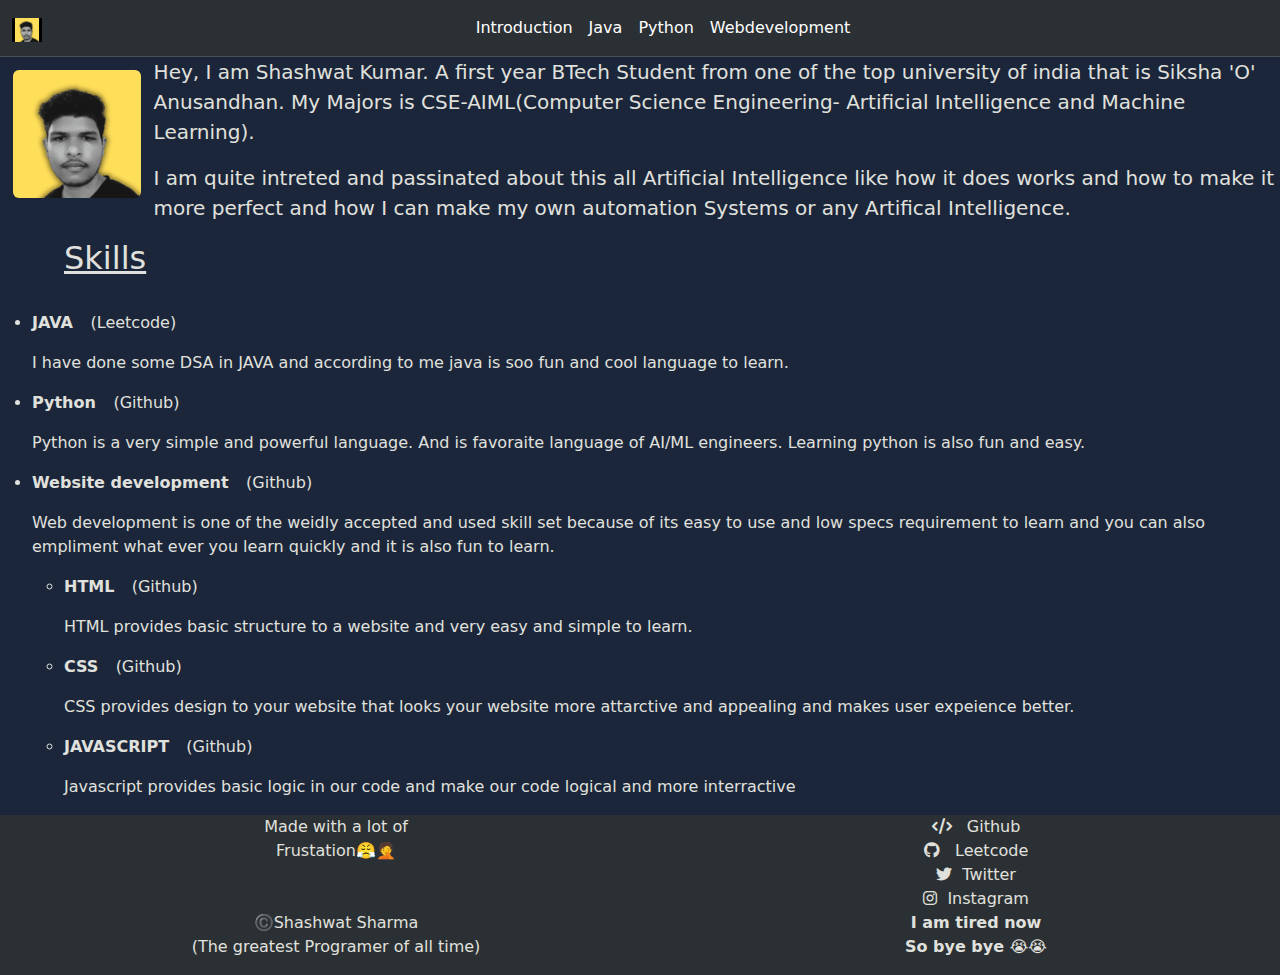
<file: index.html>
<!DOCTYPE html>
<html lang="en">
<head>
    <meta charset="UTF-8">
    <meta name="viewport" content="width=device-width, initial-scale=1.0">
    <title>Shashwat</title>
    <link href="https://cdnjs.cloudflare.com/ajax/libs/font-awesome/6.0.0-beta3/css/all.min.css" rel="stylesheet">

    <link href="https://cdn.jsdelivr.net/npm/bootstrap@5.3.3/dist/css/bootstrap.min.css" rel="stylesheet" integrity="sha384-QWTKZyjpPEjISv5WaRU9OFeRpok6YctnYmDr5pNlyT2bRjXh0JMhjY6hW+ALEwIH" crossorigin="anonymous">
    <link rel="stylesheet" href="style.css">
</head>
<body>

    <!-- <nav class="navbar bg-dark border-bottom border-body" data-bs-theme="dark"  navbar bg-body-tertiary>
        
    </nav> -->
    <nav class="navbar bg-body-tertiary navbar-expand-lg border-bottom border-body navv"  data-bs-theme="dark">
        
        
            <div class="container-fluid">
                <a class="navbar-brand" href="second.html">
                  <img src="logo1.png" alt="Shashwat" width="30" height="24">
                </a>
              
          <button class="navbar-toggler" type="button" data-bs-toggle="collapse" data-bs-target="#navbarSupportedContent" aria-controls="navbarSupportedContent" aria-expanded="false" aria-label="Toggle navigation">
            <span class="navbar-toggler-icon"></span>
          </button>
          <div class="collapse navbar-collapse" id="navbarSupportedContent">
            <ul class="navbar-nav me-auto mb-2 mx-auto mb-lg-0 ">
              <li class="nav-item mx-auto">
                <a class="nav-link active" aria-current="page" href="index.html">Introduction</a>
              </li>

              <li class="nav-item mx-auto">
                <a class="nav-link active" aria-current="page" href="second.html" target="_blank">Java</a>
              </li>

              <li class="nav-item mx-auto">
                <a class="nav-link active" aria-current="page" href="second.html" target="_blank">Python</a>
              </li>

              <li class="nav-item mx-auto">
                <a class="nav-link active" aria-current="page" href="second.html" target="_blank">Webdevelopment
                </a>
              </li>
              
              
              
            </ul>
            <!-- <form class="d-flex" role="search">
              <input class="form-control me-2" type="search" placeholder="Search" aria-label="Search">
              <button class="btn btn-outline-success" type="submit">Search</button>
            </form> 
            
            col-md-6 float-md-end mb-3 ms-md-3 -->


            
          </div>
        </div>
      </nav>
<div class="my-body">
      <div class="clearfix ">
        <a href="second.html"><img src="img.png" class="rounded float-md-start" style="margin: 1%; " alt="..."></a>

      
        <p class="intro-text">
          Hey, I am Shashwat Kumar. A first year BTech Student from one of the top university of india that is Siksha 'O' Anusandhan. My Majors is CSE-AIML(Computer Science Engineering- Artificial Intelligence and Machine Learning).
        </p>
      
        <p class="intro-text">
          I am quite intreted and passinated about this all Artificial Intelligence like how it does works and how to make it more perfect and how I can make my own automation Systems or any Artifical Intelligence.
        </p>
      
      </div>

      <div class="skills">
        <a href="second.html"><h2 class="skills-h"><u>Skills</u></h2></a>
        <ul>
          <li><a href="second.html" class="skills-a" target="_blank"><b>JAVA</b></a> <p class="p-inline"><a href="second.html" class="skills-a" target="_blank">(Leetcode)</a></p>
          <p>I have done some DSA in JAVA and according to me java is soo fun and cool language to learn.</p>
        </li>
        <li>
          <a href="second.html" class="skills-a" target="_blank"><b>Python</b></a> <p class="p-inline"><a href="second.html" class="skills-a" target="_blank">(Github)</a></p>
          <p>Python is a very simple and powerful language. And is favoraite language of AI/ML engineers. Learning python is also fun and easy.</p>
        </li>
        <li>
          <a href="second.html" class="skills-a" target="_blank"><b>Website development</b></a> <p class="p-inline"><a href="second.html" class="skills-a" target="_blank">(Github)</a></p>
          <p>Web development is one of the weidly accepted and used skill set because of its easy to use and low specs requirement to learn and you can also empliment what ever you learn quickly and it is also fun to learn.</p>
          <ul>
            <li><b>HTML</b> <p class="p-inline"><a href="" class="skills-a">(Github)</a></p>
              <p>HTML provides basic structure to a website and very easy and simple to learn.</p>
            </li>

            <li><b>CSS</b> <p class="p-inline"><a href="" class="skills-a">(Github)</a></p>
              <p>CSS provides design to your website that looks your website more attarctive and appealing and makes user expeience better.</p>
            </li>

            <li><b>JAVASCRIPT</b> <p class="p-inline"><a href="" class="skills-a">(Github)</a></p>
              <p style="margin: 0;">Javascript provides basic logic in our code and make our code logical and more interractive</p>
            </li>
          </ul>
          
        </li>

          
        </ul>
      </div>
      <div class="footer bg-body-tertiary" data-bs-theme="dark">
        <div class="f-div">
          <ul class="hmm">
            <li>Made with a lot of </li>
            <li>Frustation😤🤦 </li>
            <br>
            <br>
            <li">©️Shashwat Sharma</li>
            <li>(The greatest Programer of all time)</li>
          </ul>
        </div>
        <div class="f-div2">
          <ul class="hmm">
            <li><a href="https://github.com/shashwat-pvtt" target="_blank" class="ll"><i class="fas fa-code"></i> &nbsp;&nbsp;Github</a></li>
            <li><a href="https://leetcode.com/u/shashwat-pvtt" target="_blank" class="ll"><i class="fab fa-github" ></i>&nbsp;&nbsp; Leetcode</a></li>
            <li><a href="https://leetcode.com/u/shashwat-pvtt" target="_blank" class="ll"> <i class="fab fa-twitter"></i>&nbsp;&nbsp;Twitter</a></li>
            <li><a href="https://www.instagram.com/shashwats_07?igsh=MTFjOXNjYXdreTQ4cw==" target="_blank" class="ll"><i class="fab fa-instagram"></i>&nbsp;&nbsp;Instagram</a></li>
            <li><b>I am tired now </b></li>
            <li><b>So bye bye 😭😭 </b></li>
            
            
          </ul>
        </div>
      </div>
    </div>

    
      


    <script src="https://cdn.jsdelivr.net/npm/bootstrap@5.3.3/dist/js/bootstrap.bundle.min.js" integrity="sha384-YvpcrYf0tY3lHB60NNkmXc5s9fDVZLESaAA55NDzOxhy9GkcIdslK1eN7N6jIeHz" crossorigin="anonymous"></script>

</body>
</html>
</file>
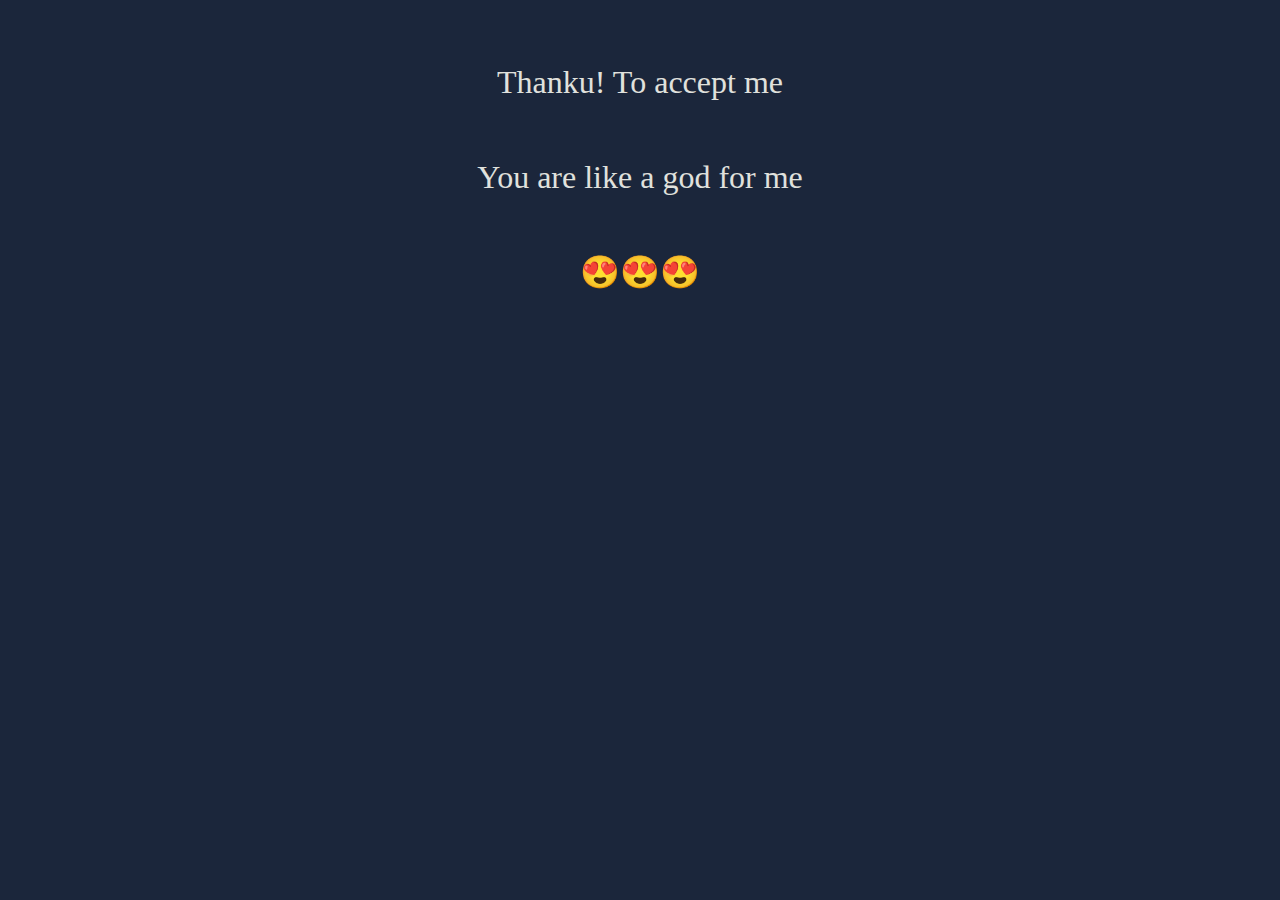
<file: landing 1.html>
<!DOCTYPE html>
<html lang="en">
<head>
    <meta charset="UTF-8">
    <meta name="viewport" content="width=device-width, initial-scale=1.0">
    <title>Document</title>
    <link rel="stylesheet" href="styles.css">
</head>
<body>
    <div>Thanku! To accept me</div>
    <div>You are like a god for me</div>
    <div>😍😍😍</div>
</body>
</html>
</file>
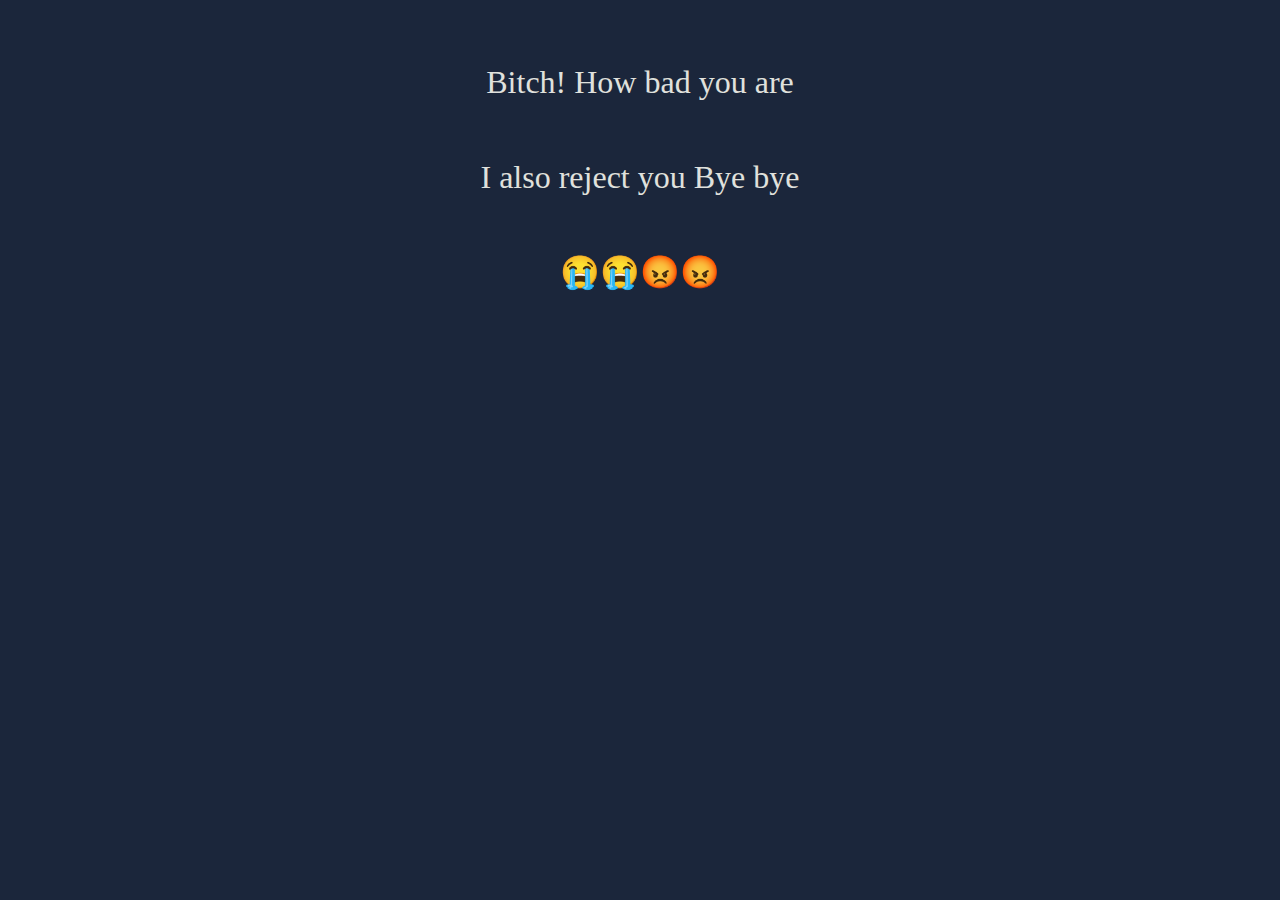
<file: landing 2.html>
<!DOCTYPE html>
<html lang="en">
<head>
    <meta charset="UTF-8">
    <meta name="viewport" content="width=device-width, initial-scale=1.0">
    <title>Document</title>
    <link rel="stylesheet" href="styles.css">
</head>
<body>
    <div>Bitch! How bad you are</div>
    <div>I also reject you Bye bye</div>
    <div>😭😭😡😡</div>
</body>
</html>
</file>
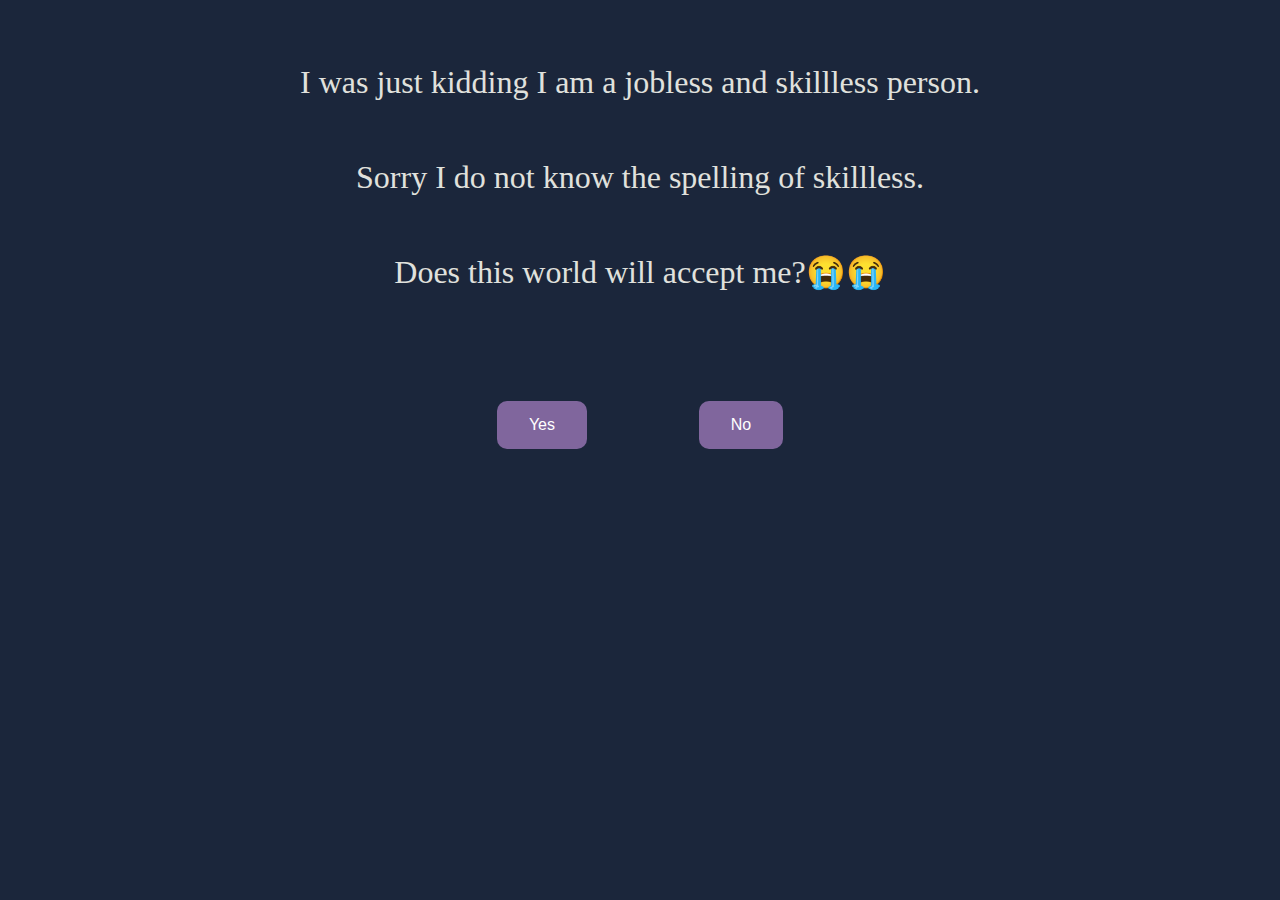
<file: second.html>
<!DOCTYPE html>
<html lang="en">
<head>
    <meta charset="UTF-8">
    <meta name="viewport" content="width=device-width, initial-scale=1.0">
    <title>Document</title>
    <link rel="stylesheet" href="styles.css">
</head>
<body>
    <div>I was just kidding I am a jobless and skillless person.</div>
    <div>Sorry I do not know the spelling of skillless.</div>
    <div>Does this world will accept me?😭😭</div>
    <div>
    <a href="landing 1.html" target="_blank"><button class="button">Yes</button></a>
    <a href="landing 2.html" target="_blank"><button class="button">No</button></a>
</div>
</body>
</html>
</file>
<file: style.css>
html { height: 100% }

body{
    margin: 0;
    padding: 0;  
    height: 100%;
}
.skills{
    margin: 0px;
    padding: 0px;
}

.intro-text{
    font-size: 125%;
}

.skills-h{
    padding-left: 5%;
    padding-bottom: 2%;
    color: rgb(224, 225, 221);
    
}

.my-body{
    
    background-color: rgb(27, 38, 59);
    color: rgb(224, 225, 221);
}

.skills-a{
    text-decoration: none;
    color: rgb(224, 225, 221);
}

.p-inline{
    display: inline-block;
    margin-left:1% ;
}
.footer {
    display: flex;
    bottom: 0;
    padding: 0px;
    position:relative;
    width: 100%;
    color: white;
    
    margin: 0;
  }

.hmm{
    list-style: none;
    color: rgb(224, 225, 221)
  }

.f-div{
    width: 50%;
    text-align: center;
}
a{
    text-decoration: none;
}
.ll{
    color: rgb(224, 225, 221);
}

.f-div2{
    width: 50%;
    text-align: center;
    align-items: flex-start;
}
</file>
<file: styles.css>
body{
    background-color: rgb(27, 38, 59);
    margin: 5%;
}
div{margin: 5%;
    font-size: xx-large;
    background-color: rgb(27, 38, 59);
    color: rgb(224, 225, 221);
    text-align: center;
}
.button {
    margin: 5%;
    background-color:#80669d; /* Green */
    border: none;
    color: white;
    padding: 15px 32px;
    text-align: center;
    text-decoration: none;
    display: inline-block;
    font-size: 16px;
    border-radius:10px;
  }
  .button:hover{
    background-color: #a881af;
  }

.button:active{
    background-color: #a881af;
  }
</file>
